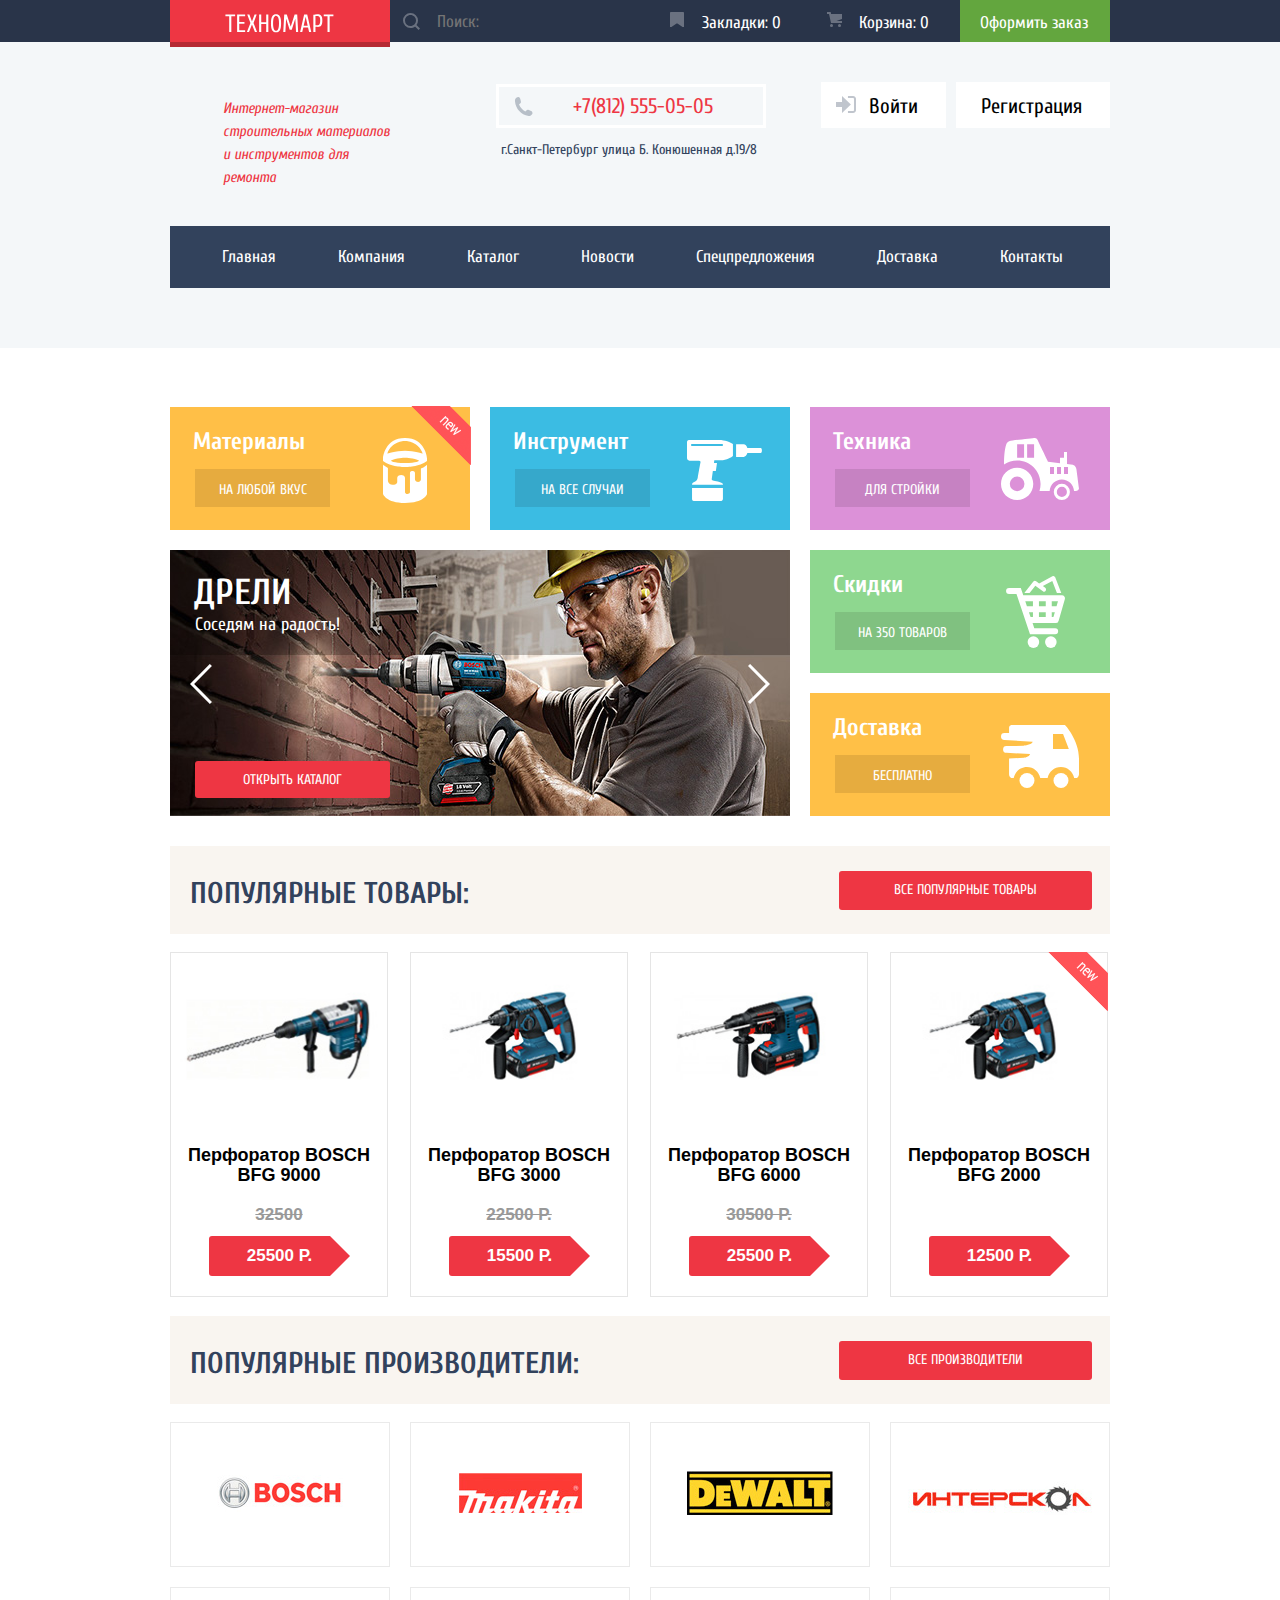
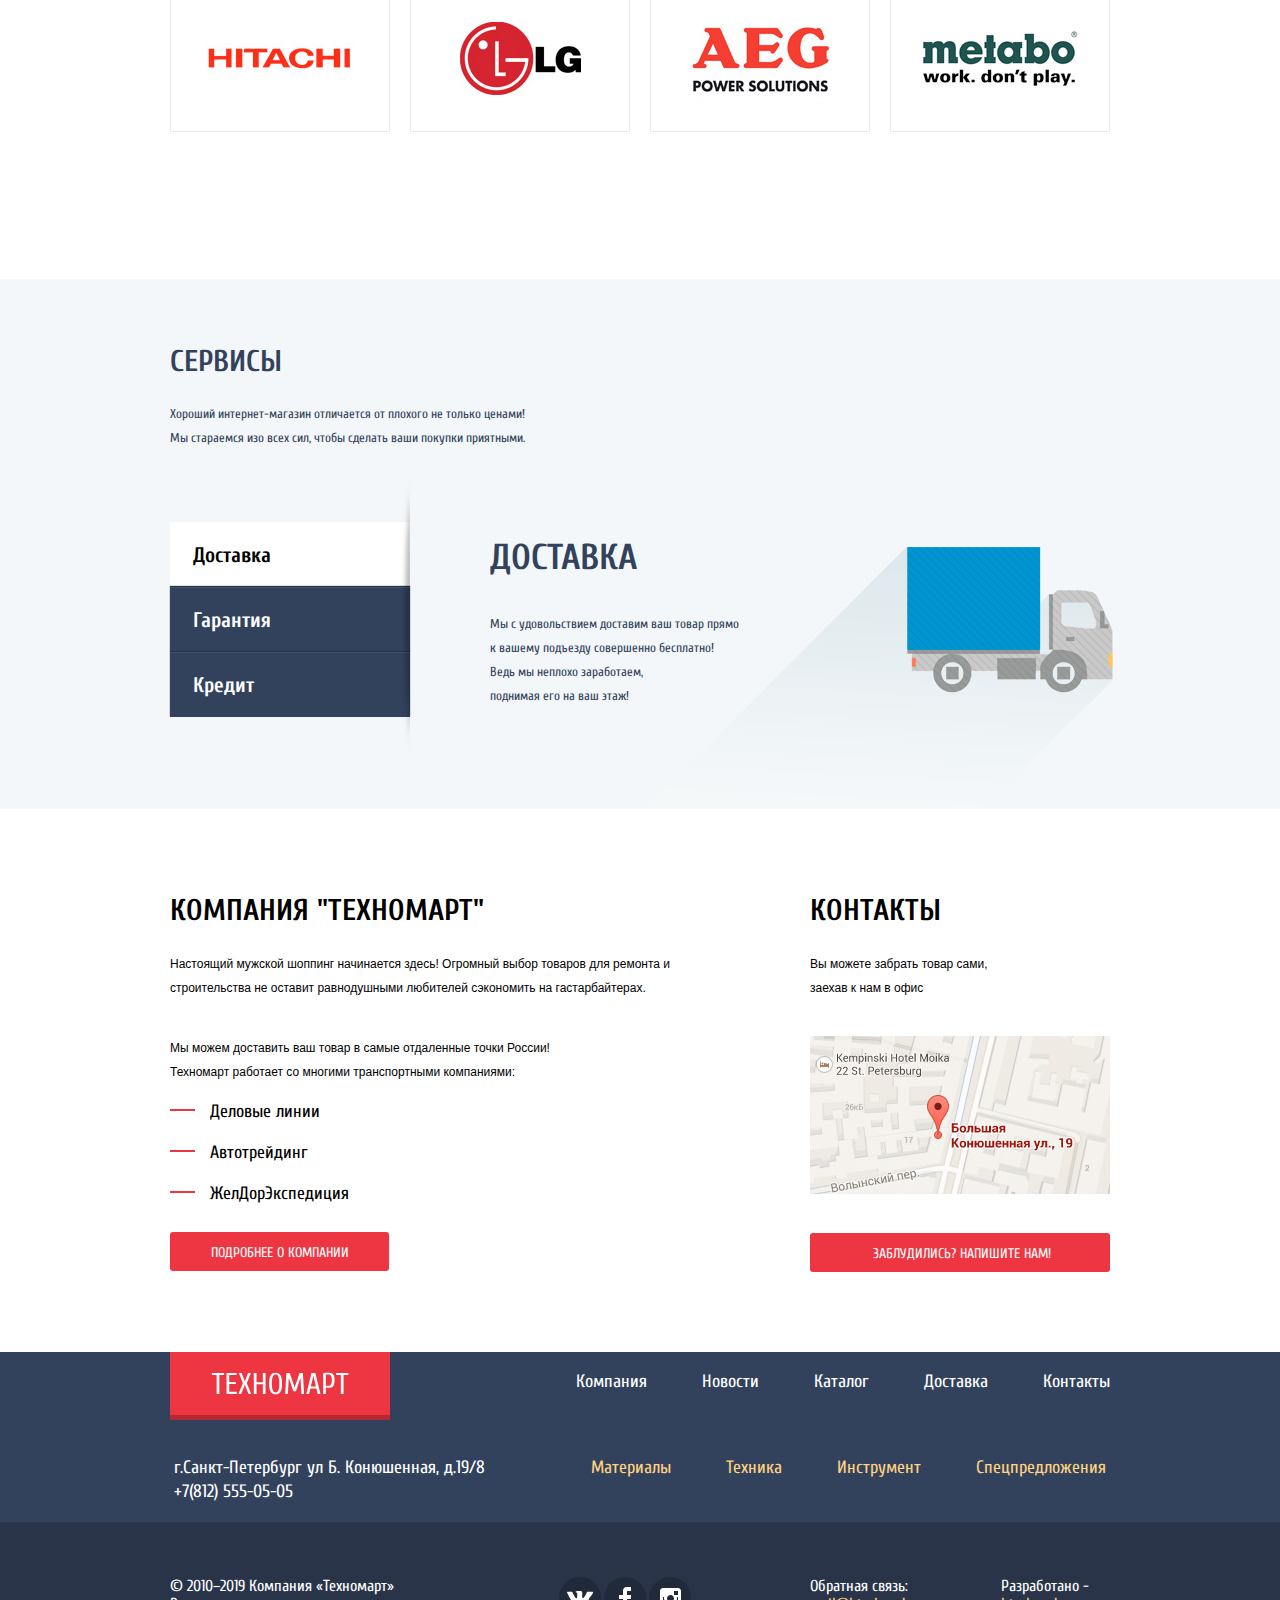
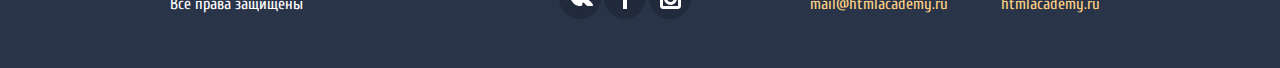
<file: index.html>
<!DOCTYPE html>
<html lang="ru">
<head>
  <meta charset="utf-8">
  <title>HTML Academy: Техномарт</title>
  <link href="https://fonts.googleapis.com/css?family=Cuprum:400,700&display=swap&subset=cyrillic" rel="stylesheet">
  <link href="https://fonts.googleapis.com/css?family=PT+Sans:400,700&display=swap&subset=cyrillic" rel="stylesheet">
  <link rel="stylesheet" href="css/normalise-mini.css">
  <link rel="stylesheet" href="css/style-mini.css">
</head>
<body>
<header class="main-header">
  <div class="upper-bar">
    <div class="bar-container">
      <div class="left-bar">
        <a class="logo"><img src="img/logo.svg" width="109" height="19" alt="техномарт"></a>
      </div>
      <div class="right-bar">
        <form class="search-form">
          <label for="search" class="visually-hidden">поиск</label>
          <input type="search" name="search" placeholder="Поиск:" id="search" class="search-button">
          <button>
            <svg xmlns="http://www.w3.org/2000/svg" width="17" height="17" viewBox="0 0 17 17">
              <path
                d="M17 15.586l-3.542-3.542A7.465 7.465 0 0 0 15 7.5 7.5 7.5 0 1 0 7.5 15c1.71 0 3.282-.579 4.544-1.542L15.586 17 17 15.586zM2 7.5C2 4.467 4.467 2 7.5 2 10.532 2 13 4.467 13 7.5c0 3.032-2.468 5.5-5.5 5.5A5.506 5.506 0 0 1 2 7.5z"/>
            </svg>
          </button>
        </form>
        <a class="bookmark" href="">Закладки: 0</a>
        <a class="basket" href="">Корзина: 0</a>
        <a class="checkout" href="">Оформить заказ</a>
      </div>
    </div>
  </div>
  <div class="header-middle">
    <p class="about-site">Интернет-магазин строительных материалов и&nbsp;инструментов для ремонта</p>
    <div class="contacts-header">
      <h2 class="visually-hidden">Контакты</h2>
      <a href="tel:+78125550505" class="tel">+7(812)
        555-05-05</a>
      <p>
        г.Санкт-Петербург улица Б. Конюшенная д.19/8
      </p>
    </div>
    <ul class="user-navigation">
      <li><a class="login-button" href="">Войти</a></li>
      <li><a class="register" href="">Регистрация</a></li>
    </ul>
  </div>

  <nav>
    <ul class="main-navigation">
      <li><a>Главная</a></li>
      <li><a href="">Компания</a></li>
      <li><a href="catalog.html">Каталог</a></li>
      <li><a href="">Новости</a></li>
      <li><a href="">Спецпредложения</a></li>
      <li><a href="">Доставка</a></li>
      <li><a href="">Контакты</a></li>
    </ul>
  </nav>

</header>
<main>
  <div class="container">
    <h1 class="visually-hidden">Техномарт</h1>
    <section class="promo-main">
      <h2 class="visually-hidden">Промо</h2>
      <ul>
        <li class="card-paint new">
          <h3>Материалы</h3>
          <a href="">На любой вкус</a>
        </li>
        <li class="card-drill">
          <h3>Инструмент</h3>
          <a href="">На все случаи</a>
        </li>
        <li class="card-truck">
          <h3>Техника</h3>
          <a href="">Для стройки</a>
        </li>
      </ul>
      <ul>
        <li class="promo">
          <button class="right-button"></button>
          <button class="left-button"></button>
          <div class="drill slide-active">
            <h2>Дрели</h2>
            <p>Соседям на радость!</p>
            <a href="catalog.html">Открыть каталог</a>
          </div>
          <div class="hammer-drill">
            <h2>Перфораторы</h2>
            <p>Настоящие мужские игрушкки!</p>
            <a href="catalog.html">Открыть каталог</a>
          </div>
        </li>
        <li>
          <ul class="promo-row">
            <li class="card-cart">
              <h3>Скидки</h3>
              <a href="">На 350 товаров</a>
            </li>
            <li class="card-car">
              <h3>Доставка</h3>
              <a href="">Бесплатно</a>
            </li>
          </ul>
        </li>
      </ul>
    </section>

    <section>
      <div class="popular">
        <h2>Популярные товары:</h2>
        <a href="">Все популярные товары</a>
      </div>
      <ul class="item-list-index">
        <li>
          <a>
            <img src="img/item0.jpg" width="218" height="170" alt="Перфоратор сине-зеленого цвета">
          </a>
          <div class="actions">
            <a href="checkout.html" class="buy-catalog">Купить</a>
            <a href="#" class="bookmarks-catalog">В закладки</a>
          </div>
          <h3>
            <a>
              Перфоратор BOSCH
              BFG 9000
            </a>
          </h3>
          <div class="discount">32500</div>
          <div class="price">25500 Р.</div>
        </li>
        <li>
          <a>
            <img src="img/item.jpg" width="218" height="170" alt="Перфоратор сине-зеленого цвета">
          </a>
          <div class="actions">
            <a href="checkout.html" class="buy-catalog">Купить</a>
            <a href="#" class="bookmarks-catalog">В закладки</a>
          </div>
          <h3>
            <a>
              Перфоратор BOSCH
              BFG 3000
            </a>
          </h3>
          <div class="discount">22500 Р.</div>
          <div class="price">15500 Р.</div>
        </li>
        <li>
          <a>
            <img src="img/item1.jpg" width="218" height="170" alt="Перфоратор сине-зеленого цвета">
          </a>
          <div class="actions">
            <a href="checkout.html" class="buy-catalog">Купить</a>
            <a href="#" class="bookmarks-catalog">В закладки</a>
          </div>
          <h3>
            <a>
              Перфоратор BOSCH
              BFG 6000
            </a>
          </h3>
          <div class="discount">30500 Р.</div>
          <div class="price">25500 Р.</div>
        </li>
        <li class="new">
          <a>
            <img src="img/item2.jpg" width="218" height="170" alt="Перфоратор сине-зеленого цвета">
          </a>
          <div class="actions">
            <a href="checkout.html" class="buy-catalog">Купить</a>
            <a href="#" class="bookmarks-catalog">В закладки</a>
          </div>
          <h3>
            <a>
              Перфоратор BOSCH
              BFG 2000
            </a>
          </h3>
          <div class="discount"></div>
          <div class="price">12500 Р.</div>
        </li>
      </ul>
    </section>

    <section>
      <div class="popular">
        <h2>Популярные производители:</h2>
        <a href="">Все производители</a>
      </div>
      <ul class="firms">
        <li><a href="#"><img src="img/bosch.jpg" width="126" height="37" alt="bosch"></a></li>
        <li><a href="#"><img src="img/makita.jpg" width="123" height="40" alt="makita"></a></li>
        <li><a href="#"><img src="img/de-walt.jpg" width="146" height="44" alt="de-walt"></a></li>
        <li><a href="#"><img src="img/interskol.jpg" width="200" height="88" alt="interskol"></a></li>
        <li><a href="#"><img src="img/hitachi.jpg" width="169" height="31" alt="hitachi"></a></li>
        <li><a href="#"><img src="img/lg.jpg" width="121" height="73" alt="lg"></a></li>
        <li><a href="#"><img src="img/aeg.jpg" width="151" height="96" alt="aeg"></a></li>
        <li><a href="#"><img src="img/metabo.jpg" width="204" height="69" alt="metabo"></a></li>
      </ul>
    </section>
  </div>цф

  <section class="services">
    <div class="services-container">
      <h2>Сервисы</h2>
      <p>Хороший интернет-магазин отличается от плохого не только ценами!
        Мы стараемся изо всех сил, чтобы сделать ваши покупки приятными.</p>
      <div class="services-flex">
        <ul class="slider-services">
          <li><a class="delivery-link white" href="delivery.html">Доставка</a></li>
          <li><a class="warranty-link" href="warranty.html">Гарантия</a></li>
          <li><a class="credit-link" href="credit.html">Кредит</a></li>
        </ul>
        <div class="warranty">
          <h3>Гарантия</h3>
          <p>Если купленный у нас товар поломается или заискрит,<br>
            а также в случае пожара, спровоцированного его возгоранием, вы всегда можете быть уверены в нашей гарантии.
            Мы обменяем сгоревший товар на новый.<br>
            Дом уж восстановите как-нибудь сами.</p>
        </div>
        <div class="credit">
          <h3>Кредит</h3>
          <p>Залезть в долговую яму стало проще!<br>
            Кредитные консультанты придут вам на помощь.</p>
          <a href="" class="contacts-details">Отправить заявку</a>
        </div>
        <div class="delivery tab-active">
          <h3>Доставка</h3>
          <p>Мы с удовольствием доставим ваш товар прямо <br>
            к вашему подъезду совершенно бесплатно!
            Ведь мы неплохо заработаем,<br>
            поднимая его на ваш этаж!</p>
        </div>
      </div>
    </div>
  </section>

  <div class="contacts">
    <section class="contacts-about">
      <h2>Компания "Техномарт"</h2>
      <p class="contacts-first">Настоящий мужской шоппинг начинается здесь! Огромный выбор товаров для ремонта и
        строительства не
        оставит равнодушными любителей сэкономить на гастарбайтерах.</p>
      <p class="contacts-second">Мы можем доставить ваш товар в самые отдаленные точки России!
        Техномарт работает со многими транспортными компаниями:</p>
      <ul class="about-list">
        <li>Деловые линии</li>
        <li>Автотрейдинг</li>
        <li>ЖелДорЭкспедиция</li>
      </ul>
      <a class="contacts-details" href="">Подробнее о компании</a>
    </section>
    <section class="contacts-map">
      <h2>Контакты</h2>
      <p>Вы можете забрать товар сами, заехав к нам в офис</p>
      <a class="map-link" href="map.html"><img src="img/map.jpg" width="300" height="158"
                                               alt="Офис компании по адресу ул. Большая Конюшенная 19/8, Санкт-Петербург"></a>
      <a class="contacts-lost" href="aboutus.html">Заблудились? Напишите нам!</a>
    </section>

  </div>
  <div class="map-extended">
    <h2 class="visually-hidden">Как до нас добраться</h2>
    <iframe
      src="https://www.google.com/maps/embed?pb=!1m18!1m12!1m3!1d1998.6037872533277!2d30.320858716096975!3d59.93871648187614!2m3!1f0!2f0!3f0!3m2!1i1024!2i768!4f13.1!3m3!1m2!1s0x4696310fca145cc1%3A0x42b32648d8238007!2z0JHQvtC70YzRiNCw0Y8g0JrQvtC90Y7RiNC10L3QvdCw0Y8g0YPQuy4sIDE5LzgsINCh0LDQvdC60YIt0J_QtdGC0LXRgNCx0YPRgNCzLCAxOTExODY!5e0!3m2!1sru!2sru!4v1582453292994!5m2!1sru!2sru"
      width="940" height="446" style="border:0;" allowfullscreen=""></iframe>
    <img src="img/mapwide.jpg" width="940" height="446"
         alt="Офис компании по адресу ул. Большая Конюшенная 19/8, Санкт-Петербург">
    <button class="close" type="button"><img src="img/form-close.svg" width="21" height="21" alt="закрыть">
    </button>
  </div>

  <section class="reply-form">
    <h2 class="visually-hidden">Форма обратной связи</h2>
    <form action="https://echo.htmlacademy.ru" method="post">
      <div class="reply-main">
        <div class="your-name">
          <label for="appointment-name">Ваше имя:</label>
          <p>
            <input tabindex="1" id="appointment-name" type="text" name="name-input" value="" placeholder="Имя Фамилия">
          </p>
        </div>
        <div class="e-mail">
          <label for="appointment-email">Ваш e-mail:</label>
          <p>
            <input tabindex="2" id="appointment-email" type="email" name="email" value=""
                   placeholder="email@example.com">
          </p>
        </div>
        <div class="comment"><p>
          <label for="appointment-comment">Текст письма:</label>
        </p>
          <textarea tabindex="3" id="appointment-comment" name="comment" placeholder="В свободной форме"
                    rows="4"></textarea>
        </div>
      </div>
      <div class="send">
        <button class="send-button" type="submit">Отправить</button>
      </div>
      <button class="close" type="button"><img src="img/form-close.svg" width="21" height="21" alt="закрыть"></button>
    </form>
  </section>

  <section class="success">
    <h2 class="success-message"> Товар добавлен в корзину!</h2>
    <div class="confirm">
      <a class="checkout-button" href="">Оформить заказ</a>
      <a class="continue-button" href="">Продолжить покупки</a>
    </div>
    <button class="close" type="button"><img src="img/form-close.svg" width="21" height="21" alt="закрыть"></button>
  </section>
</main>
<footer class="main-footer">
  <div class="upper-footer">
    <div class="footer-line-one">
      <p class="logo-footer"><a><img src="img/logo2.svg" width="138" height="23" alt="техномарт"></a></p>
      <div class="footer-nav">
        <ul>
          <li><a href="">Компания</a></li>
          <li><a href="">Новости</a></li>
          <li><a href="catalog.html">Каталог</a></li>
          <li><a href="">Доставка</a></li>
          <li><a href="">Контакты</a></li>
        </ul>
      </div>
    </div>
    <div class="footer-line-two">
      <p class="contacts-footer">г.Санкт-Петербург ул Б. Конюшенная, д.19/8 <a href="tel:+78125550505">+7(812)
        555-05-05</a></p>
      <ul class="offers">
        <li><a href="catalog.html">Материалы</a></li>
        <li><a href="catalog.html">Техника</a></li>
        <li><a href="catalog.html">Инструмент</a></li>
        <li><a href="catalog.html">Спецпредложения</a></li>
      </ul>
    </div>
  </div>
  <div class="lower-bar">
    <div class="lower-bar-container">
      <p class="footer-about">© 2010–2019 Компания «Техномарт» Все права защищены</p>
      <ul class="soc">
        <li><a class="soc-button" href="https://vk.com"><span class="visually-hidden">Вконтакте</span>
          <svg xmlns="http://www.w3.org/2000/svg" width="26" height="15" viewBox="0 0 26 15">
            <path fill="#FFF"
                  d="M16.138 11.51c.956-.309 2.18 2.04 3.483 2.939.978.681 1.727.534 1.727.534l3.473-.05s1.815-.112.957-1.554c-.071-.12-.503-1.069-2.585-3.022-2.177-2.043-1.882-1.712.739-5.244 1.597-2.153 2.236-3.468 2.036-4.028-.192-.539-1.365-.399-1.365-.399L20.69.713c-.381.001-.704.119-.851.515-.003.004-.621 1.666-1.445 3.079-1.741 2.989-2.436 3.148-2.724 2.961-.661-.433-.494-1.737-.494-2.664 0-2.897.432-4.105-.846-4.417-.427-.104-.739-.172-1.828-.182-1.392-.021-2.574 0-3.244.329-.445.223-.786.712-.579.74.26.035.843.16 1.155.586.401.552.389 1.789.389 1.789s.229 3.411-.54 3.834c-.528.29-1.25-.302-2.803-3.016-.793-1.388-1.392-2.922-1.392-2.922s-.116-.285-.326-.441c-.25-.185-.6-.244-.6-.244L.848.684S.29.7.085.946c-.182.218-.015.668-.015.668s2.909 6.881 6.203 10.347c3.02 3.182 6.452 2.971 6.452 2.971h1.555s.469-.054.709-.312c.224-.24.214-.691.214-.691s-.031-2.109.935-2.419z"/>
          </svg>
        </a></li>
        <li><a class="soc-button" href="https://facebook.com"><span class="visually-hidden">Фейсбук</span>
          <svg xmlns="http://www.w3.org/2000/svg" width="12" height="22" viewBox="0 0 12 22">
            <path fill="#FFF" d="M12 4V0H8a4 4 0 0 0-4 4v4H0v4h4v10h4V12h4V8H8V4h4z"/>
          </svg>
        </a></li>
        <li><a class="soc-button" href="https://instagram.com"><span class="visually-hidden">Инстаграмм</span>
          <svg xmlns="http://www.w3.org/2000/svg" width="21" height="21" viewBox="0 0 21 21">
            <path fill="#FFF"
                  d="M18 0H3C1.35 0 0 1.35 0 3v15c0 1.65 1.35 3 3 3h15c1.65 0 3-1.35 3-3V3c0-1.65-1.35-3-3-3zm-7.5 7c1.93 0 3.5 1.57 3.5 3.5S12.43 14 10.5 14 7 12.43 7 10.5 8.57 7 10.5 7zM18 18H3V9h1.181A6.504 6.504 0 0 0 4 10.5a6.5 6.5 0 1 0 13 0 6.45 6.45 0 0 0-.181-1.5H18v9zm0-11h-4V3h4v4z"/>
          </svg>
        </a></li>
      </ul>
      <p class="mail">Обратная связь:<a href="mailto:mail@htmlacademy.ru">mail@htmlacademy.ru</a></p>
      <p class="site">Разработано -<a href="https://htmlacademy.ru/intensive/htmlcss">htmlacademy.ru</a></p>
    </div>
  </div>
</footer>
<script src="js/scripts-mini.js"></script>
</body>
</html>
</file>
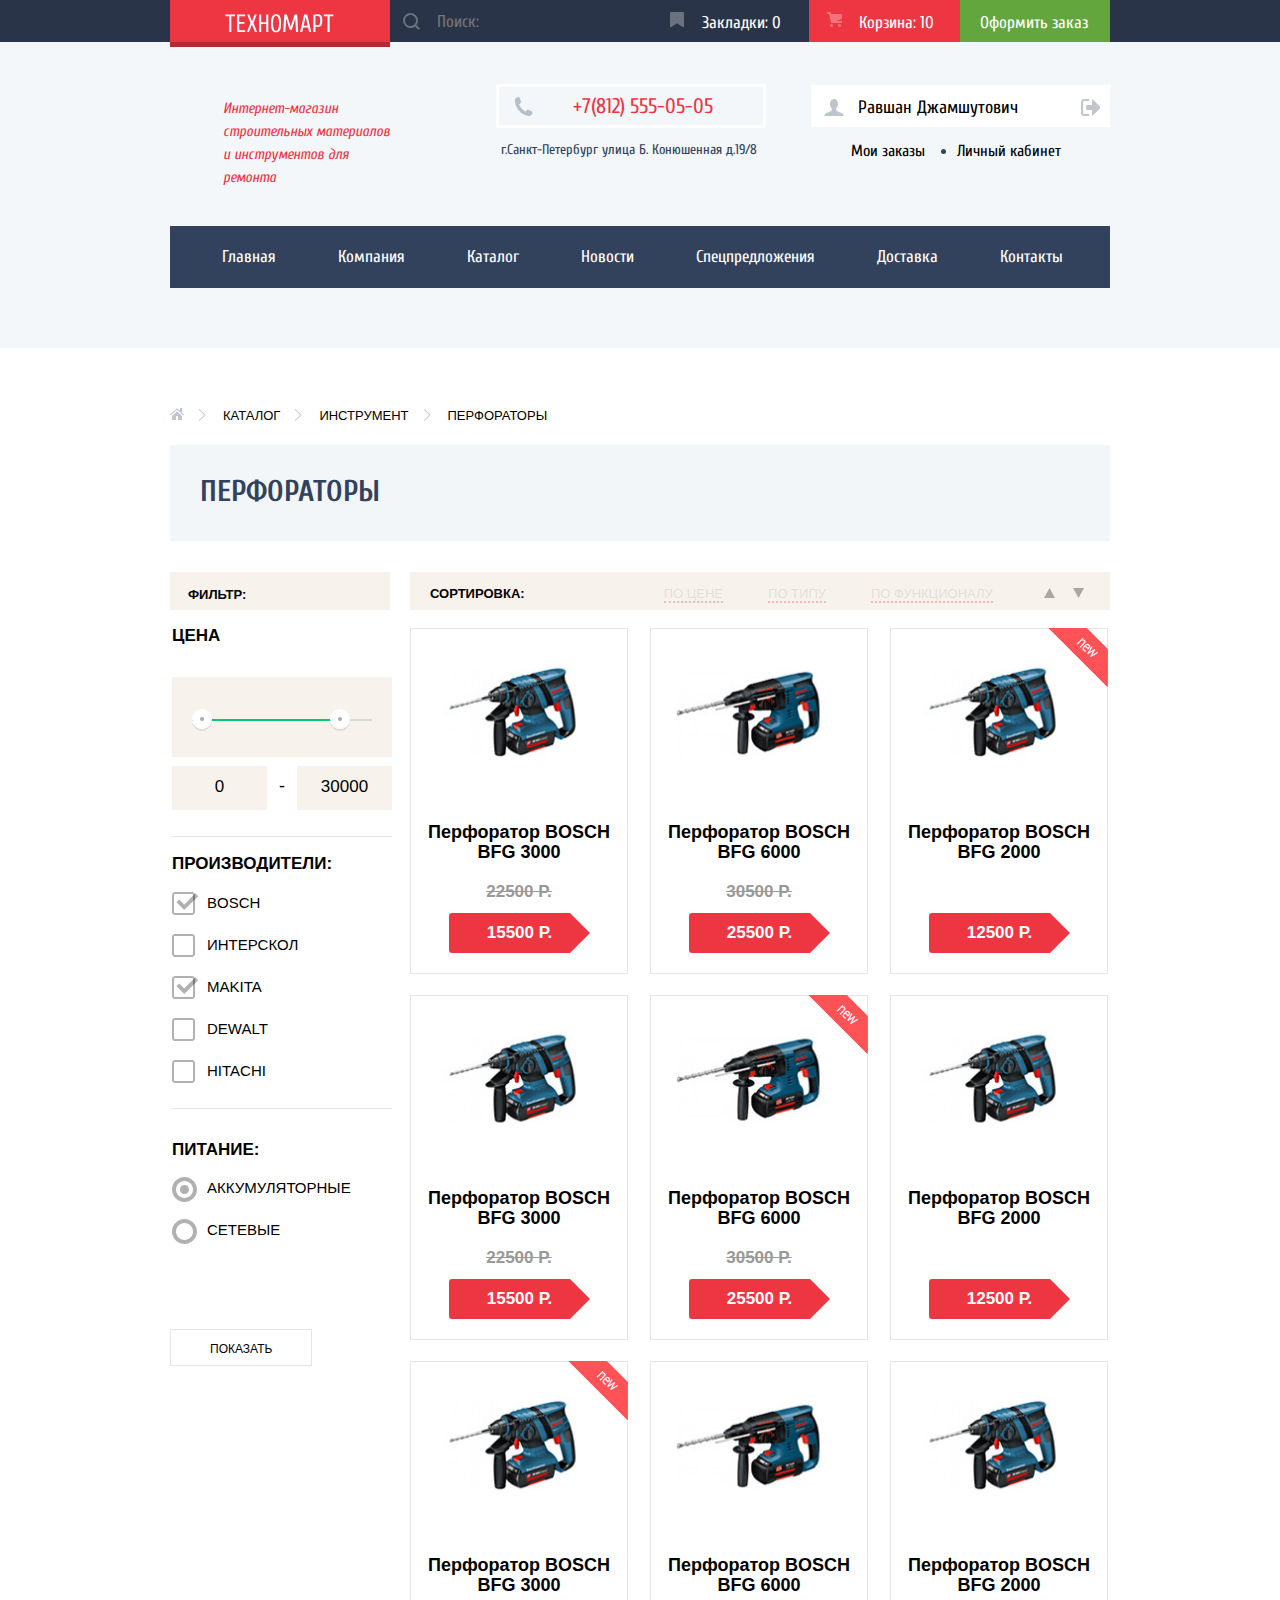
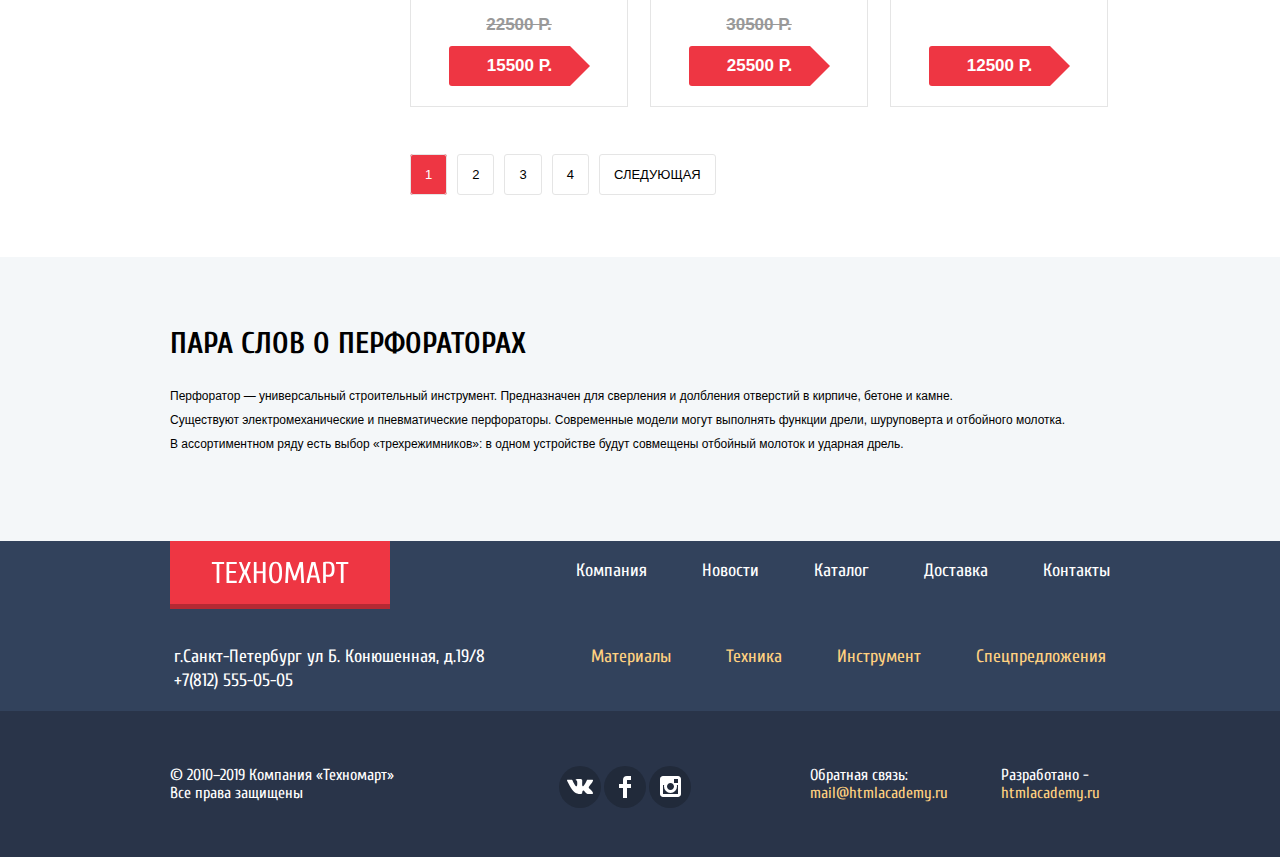
<file: catalog.html>
<!DOCTYPE html>
<html lang="ru">
<head>
  <meta charset="UTF-8">
  <title>Каталог</title>
  <link href="https://fonts.googleapis.com/css?family=Cuprum:400,700&display=swap&subset=cyrillic" rel="stylesheet">
  <link href="https://fonts.googleapis.com/css?family=PT+Sans:400,700&display=swap&subset=cyrillic" rel="stylesheet">
  <link rel="stylesheet" href="css/normalise-mini.css">
  <link rel="stylesheet" href="css/style-mini.css">
</head>
<body>
<header class="main-header">
  <div class="upper-bar">
    <div class="bar-container">
      <div class="left-bar">
        <a class="logo" href="index.html"><img src="img/logo.svg" width="109" height="19" alt="техномарт"></a>
      </div>
      <div class="right-bar">
        <form class="search-form">
          <label for="search" class="visually-hidden">поиск</label>
          <input type="search" name="search" placeholder="Поиск:" id="search" class="search-button">
          <button>
            <svg xmlns="http://www.w3.org/2000/svg" width="17" height="17" viewBox="0 0 17 17">
              <path
                d="M17 15.586l-3.542-3.542A7.465 7.465 0 0 0 15 7.5 7.5 7.5 0 1 0 7.5 15c1.71 0 3.282-.579 4.544-1.542L15.586 17 17 15.586zM2 7.5C2 4.467 4.467 2 7.5 2 10.532 2 13 4.467 13 7.5c0 3.032-2.468 5.5-5.5 5.5A5.506 5.506 0 0 1 2 7.5z"/>
            </svg>
          </button>
        </form>
        <a class="bookmark" href="">Закладки: 0</a>
        <a class="basket-full" href="">Корзина: 10</a>
        <a class="checkout" href="">Оформить заказ</a>
      </div>
    </div>
  </div>
  <div class="header-middle">
    <p class="about-site">Интернет-магазин строительных материалов и&nbsp;инструментов для ремонта</p>
    <div class="contacts-header">
      <h2 class="visually-hidden">Контакты</h2>
      <a href="tel:+78125550505" class="tel">+7(812)
        555-05-05</a>
      <p>
        г.Санкт-Петербург улица Б. Конюшенная д.19/8
      </p>
    </div>
    <div class="user-navigation-entered">
      <a href="" class="user-profile">Равшан Джамшутович</a>
      <ul class="navigation-action">
        <li><a href="">Мои заказы</a></li>
        <li><a href="">Личный кабинет</a></li>
      </ul>
    </div>
  </div>

  <nav>
    <ul class="main-navigation">
      <li><a href="index.html">Главная</a></li>
      <li><a href="">Компания</a></li>
      <li><a href="catalog.html">Каталог</a></li>
      <li><a href="">Новости</a></li>
      <li><a href="">Спецпредложения</a></li>
      <li><a href="">Доставка</a></li>
      <li><a href="">Контакты</a></li>
    </ul>
  </nav>

</header>
<main>
  <div class="container">
    <ul class="carousel">
      <li><a href="index.html"><img src="img/icon-home.png" width="14" height="12" alt="Главная"></a></li>
      <li class="home"><a href="">Каталог</a></li>
      <li class="home"><a href="">Инструмент</a></li>
      <li class="home">Перфораторы</li>
    </ul>

    <h1 class="catalog-title">Перфораторы</h1>

    <div class="main-filters-plus-catalog">
      <section class="filters-main">
        <h2>Фильтр:</h2>
        <form action="https://echo.htmlacademy.ru/" method="get" oninput="priceoutput.value=price.value">
          <fieldset>
            <legend>Цена</legend>
            <label class="visually-hidden">Диапазон цен</label>
            <div class="price-slider">
              <div class="price-bar">
                <div class="price-green"></div>
              </div>
            </div>
            <div class="price-range">
              <div class="price-style">0</div>
              <div>-</div>
              <div class="price-style">
                <output name="priceoutput">30000</output>
              </div>
            </div>
          </fieldset>
          <fieldset class="manufacturer-field">
            <legend>Производители:</legend>
            <ul class="manufacturer">
              <li>
                <input class="visually-hidden filter-input filter-input-checkbox" type="checkbox" id="Bosch"
                       name="manu" value="bosch" checked>
                <label for="Bosch">Bosch</label>
              </li>
              <li>
                <input class="visually-hidden filter-input filter-input-checkbox" type="checkbox" id="interskol"
                       name="manu" value="interskol">
                <label for="interskol">Интерскол</label>
              </li>
              <li>
                <input class="visually-hidden filter-input filter-input-checkbox" type="checkbox" id="Makita"
                       name="manu" value="makita" checked>
                <label for="Makita">Makita</label>
              </li>
              <li>
                <input class="visually-hidden filter-input filter-input-checkbox" type="checkbox" id="Dewalt"
                       name="manu" value="dewalt">
                <label for="Dewalt">Dewalt</label>
              </li>
              <li>
                <input class="visually-hidden filter-input filter-input-checkbox" type="checkbox" id="hitachi"
                       name="manu" value="hitachi">
                <label for="hitachi">Hitachi</label>
              </li>
            </ul>
          </fieldset>
          <fieldset class="power-field">
            <legend>Питание:</legend>
            <ul class="power">
              <li>
                <input class="visually-hidden filter-input filter-input-radio" type="radio" id="accum" name="power"
                       value="accum" checked>
                <label for="accum">Аккумуляторные</label>
              </li>
              <li>
                <input class="visually-hidden filter-input filter-input-radio" type="radio" id="220v" name="power"
                       value="220v">
                <label for="220v">Сетевые</label>
              </li>
            </ul>
          </fieldset>
          <button type="submit" class="button-show">Показать</button>
        </form>
      </section>

      <div class="main-catalog">
        <div class="sort-main">
          <h3>Сортировка:</h3>
          <ul>
            <li><a>По цене</a></li>
            <li><a href="">По типу</a></li>
            <li><a href="">По функционалу</a></li>
          </ul>
          <button class="sort-button" type="button">
            <svg xmlns="http://www.w3.org/2000/svg" width="11" height="10" viewBox="0 0 11 10">
              <path d="M5.5 0L0 10h11z"/>
            </svg>
          </button>
          <button class="sort-button" type="button">
            <svg xmlns="http://www.w3.org/2000/svg" width="11" height="10" viewBox="0 0 11 10">
              <path d="M5.5 10L0 0h11"/>
            </svg>
          </button>
        </div>

        <section>
          <h2 class="visually-hidden">Список перфораторов</h2>
          <ul class="item-list">
            <li tabindex="1">
              <a href="">
                <img src="img/item.jpg" width="218" height="170" alt="Перфоратор сине-зеленого цвета">
              </a>
              <div class="actions">
                <a href="checkout.html" class="buy-catalog">Купить</a>
                <a href="#" class="bookmarks-catalog">В закладки</a>
              </div>
              <h3>
                <a href="">
                  Перфоратор BOSCH
                  BFG 3000
                </a>
              </h3>
              <div class="discount">22500 Р.</div>
              <div class="price">15500 Р.</div>
            </li>
            <li tabindex="1">
              <a href="">
                <img src="img/item1.jpg" width="218" height="170" alt="Перфоратор сине-зеленого цвета">
              </a>
              <div class="actions">
                <a href="checkout.html" class="buy-catalog">Купить</a>
                <a href="#" class="bookmarks-catalog">В закладки</a>
              </div>
              <h3>
                <a href="">
                  Перфоратор BOSCH
                  BFG 6000
                </a>
              </h3>
              <div class="discount">30500 Р.</div>
              <div class="price">25500 Р.</div>
            </li>
            <li tabindex="1" class="new">
              <a href="">
                <img src="img/item2.jpg" width="218" height="170" alt="Перфоратор сине-зеленого цвета">
              </a>
              <div class="actions">
                <a href="checkout.html" class="buy-catalog">Купить</a>
                <a href="#" class="bookmarks-catalog">В закладки</a>
              </div>
              <h3>
                <a href="">
                  Перфоратор BOSCH
                  BFG 2000
                </a>
              </h3>
              <div class="discount"></div>
              <div class="price">12500 Р.</div>
            </li>
            <li tabindex="1">
              <a href="">
                <img src="img/item.jpg" width="218" height="170" alt="Перфоратор сине-зеленого цвета">
              </a>
              <div class="actions">
                <a href="checkout.html" class="buy-catalog">Купить</a>
                <a href="#" class="bookmarks-catalog">В закладки</a>
              </div>
              <h3>
                <a href="">
                  Перфоратор BOSCH
                  BFG 3000
                </a>
              </h3>
              <div class="discount">22500 Р.</div>
              <div class="price">15500 Р.</div>
            </li>
            <li tabindex="1" class="new">
              <a href="">
                <img src="img/item1.jpg" width="218" height="170" alt="Перфоратор сине-зеленого цвета">
              </a>
              <div class="actions">
                <a href="checkout.html" class="buy-catalog">Купить</a>
                <a href="#" class="bookmarks-catalog">В закладки</a>
              </div>
              <h3>
                <a href="">
                  Перфоратор BOSCH
                  BFG 6000
                </a>
              </h3>
              <div class="discount">30500 Р.</div>
              <div class="price">25500 Р.</div>
            </li>
            <li tabindex="1">
              <a href="">
                <img src="img/item2.jpg" width="218" height="170" alt="Перфоратор сине-зеленого цвета">
              </a>
              <div class="actions">
                <a href="checkout.html" class="buy-catalog">Купить</a>
                <a href="#" class="bookmarks-catalog">В закладки</a>
              </div>
              <h3>
                <a href="">
                  Перфоратор BOSCH
                  BFG 2000
                </a>
              </h3>
              <div class="discount"></div>
              <div class="price">12500 Р.</div>
            </li>
            <li tabindex="1" class="new">
              <a href="">
                <img src="img/item.jpg" width="218" height="170" alt="Перфоратор сине-зеленого цвета">
              </a>
              <div class="actions">
                <a href="checkout.html" class="buy-catalog">Купить</a>
                <a href="#" class="bookmarks-catalog">В закладки</a>
              </div>
              <h3>
                <a href="">
                  Перфоратор BOSCH
                  BFG 3000
                </a>
              </h3>
              <div class="discount">22500 Р.</div>
              <div class="price">15500 Р.</div>
            </li>
            <li tabindex="1">
              <a href="">
                <img src="img/item1.jpg" width="218" height="170" alt="Перфоратор сине-зеленого цвета">
              </a>
              <div class="actions">
                <a href="checkout.html" class="buy-catalog">Купить</a>
                <a href="#" class="bookmarks-catalog">В закладки</a>
              </div>
              <h3>
                <a href="">
                  Перфоратор BOSCH
                  BFG 6000
                </a>
              </h3>
              <div class="discount">30500 Р.</div>
              <div class="price">25500 Р.</div>
            </li>
            <li tabindex="1">
              <a href="">
                <img src="img/item2.jpg" width="218" height="170" alt="Перфоратор сине-зеленого цвета">
              </a>
              <div class="actions">
                <a href="checkout.html" class="buy-catalog">Купить</a>
                <a href="#" class="bookmarks-catalog">В закладки</a>
              </div>
              <h3>
                <a href="">
                  Перфоратор BOSCH
                  BFG 2000
                </a>
              </h3>
              <div class="discount"></div>
              <div class="price">12500 Р.</div>
            </li>
          </ul>
        </section>

        <div class="pages">
          <ul>
            <li class="active-page"><a>1</a></li>
            <li><a href="#">2</a></li>
            <li><a href="#">3</a></li>
            <li><a href="#">4</a></li>
            <li><a href="#">Следующая</a></li>
          </ul>
        </div>
      </div>
    </div>
  </div>

  <section class="about-tools">
    <div class="about-container"><h2>Пара слов о перфораторах</h2>
      <p>Перфоратор — универсальный строительный инструмент. Предназначен для сверления и долбления отверстий в кирпиче,
        бетоне и камне.<br>
        Существуют электромеханические и пневматические перфораторы. Современные модели могут выполнять функции дрели,
        шуруповерта и отбойного молотка. В ассортиментном ряду есть выбор «трехрежимников»: в одном устройстве будут
        совмещены отбойный молоток и ударная дрель.</p>
    </div>
  </section>

  <section class="success">
    <h2 class="success-message"> Товар добавлен в корзину!</h2>
    <div class="confirm">
      <a class="checkout-button" href="">Оформить заказ</a>
      <a class="continue-button" href="">Продолжить покупки</a>
    </div>
    <button class="close" type="button"><img src="img/form-close.svg" width="21" height="21" alt="закрыть"></button>
  </section>

</main>
<footer class="main-footer">
  <div class="upper-footer">
    <div class="footer-line-one">
      <p class="logo-footer"><a href="index.html"><img src="img/logo2.svg" width="138" height="23" alt="техномарт"></a>
      </p>
      <div class="footer-nav">
        <ul>
          <li><a href="index.html">Компания</a></li>
          <li><a href="">Новости</a></li>
          <li><a href="">Каталог</a></li>
          <li><a href="">Доставка</a></li>
          <li><a href="">Контакты</a></li>
        </ul>
      </div>
    </div>
    <div class="footer-line-two">
      <p class="contacts-footer">г.Санкт-Петербург ул Б. Конюшенная, д.19/8 <a href="tel:+78125550505"> +7(812)
        555-05-05</a></p>
      <ul class="offers">
        <li><a href="">Материалы</a></li>
        <li><a href="">Техника</a></li>
        <li><a href="">Инструмент</a></li>
        <li><a href="">Спецпредложения</a></li>
      </ul>
    </div>
  </div>
  <div class="lower-bar">
    <div class="lower-bar-container">
      <p class="footer-about">© 2010–2019 Компания «Техномарт» Все права защищены</p>
      <ul class="soc">
        <li><a class="soc-button" href="https://vk.com"><span class="visually-hidden">Вконтакте</span>
          <svg xmlns="http://www.w3.org/2000/svg" width="26" height="15" viewBox="0 0 26 15">
            <path fill="#FFF"
                  d="M16.138 11.51c.956-.309 2.18 2.04 3.483 2.939.978.681 1.727.534 1.727.534l3.473-.05s1.815-.112.957-1.554c-.071-.12-.503-1.069-2.585-3.022-2.177-2.043-1.882-1.712.739-5.244 1.597-2.153 2.236-3.468 2.036-4.028-.192-.539-1.365-.399-1.365-.399L20.69.713c-.381.001-.704.119-.851.515-.003.004-.621 1.666-1.445 3.079-1.741 2.989-2.436 3.148-2.724 2.961-.661-.433-.494-1.737-.494-2.664 0-2.897.432-4.105-.846-4.417-.427-.104-.739-.172-1.828-.182-1.392-.021-2.574 0-3.244.329-.445.223-.786.712-.579.74.26.035.843.16 1.155.586.401.552.389 1.789.389 1.789s.229 3.411-.54 3.834c-.528.29-1.25-.302-2.803-3.016-.793-1.388-1.392-2.922-1.392-2.922s-.116-.285-.326-.441c-.25-.185-.6-.244-.6-.244L.848.684S.29.7.085.946c-.182.218-.015.668-.015.668s2.909 6.881 6.203 10.347c3.02 3.182 6.452 2.971 6.452 2.971h1.555s.469-.054.709-.312c.224-.24.214-.691.214-.691s-.031-2.109.935-2.419z"/>
          </svg>
        </a></li>
        <li><a class="soc-button" href="https://facebook.com"><span class="visually-hidden">Фейсбук</span>
          <svg xmlns="http://www.w3.org/2000/svg" width="12" height="22" viewBox="0 0 12 22">
            <path fill="#FFF" d="M12 4V0H8a4 4 0 0 0-4 4v4H0v4h4v10h4V12h4V8H8V4h4z"/>
          </svg>
        </a></li>
        <li><a class="soc-button" href="https://instagram.com"><span class="visually-hidden">Инстаграмм</span>
          <svg xmlns="http://www.w3.org/2000/svg" width="21" height="21" viewBox="0 0 21 21">
            <path fill="#FFF"
                  d="M18 0H3C1.35 0 0 1.35 0 3v15c0 1.65 1.35 3 3 3h15c1.65 0 3-1.35 3-3V3c0-1.65-1.35-3-3-3zm-7.5 7c1.93 0 3.5 1.57 3.5 3.5S12.43 14 10.5 14 7 12.43 7 10.5 8.57 7 10.5 7zM18 18H3V9h1.181A6.504 6.504 0 0 0 4 10.5a6.5 6.5 0 1 0 13 0 6.45 6.45 0 0 0-.181-1.5H18v9zm0-11h-4V3h4v4z"/>
          </svg>
        </a></li>
      </ul>
      <p class="mail">Обратная связь:<a href="mailto:mail@htmlacademy.ru">mail@htmlacademy.ru</a></p>
      <p class="site">Разработано -<a href="https://htmlacademy.ru/intensive/htmlcss">htmlacademy.ru</a></p>
    </div>
  </div>
</footer>
<script src="js/scripts-mini.js"></script>
</body>
</html>
</file>
<file: css/normalise-mini.css>
html{line-height:1.15;-webkit-text-size-adjust:100%}body{margin:0}details,main{display:block}h1{font-size:2em;margin:.67em 0}hr{box-sizing:content-box;height:0;overflow:visible}code,kbd,pre,samp{font-family:monospace,monospace;font-size:1em}a{background-color:transparent}abbr[title]{border-bottom:none;text-decoration:underline dotted}b,strong{font-weight:bolder}small{font-size:80%}sub,sup{font-size:75%;line-height:0;position:relative;vertical-align:baseline}sub{bottom:-.25em}sup{top:-.5em}img{border-style:none}button,input,optgroup,select,textarea{font-family:inherit;font-size:100%;line-height:1.15;margin:0}button,input{overflow:visible}button,select{text-transform:none}[type=button],[type=reset],[type=submit],button{-webkit-appearance:button}[type=button]::-moz-focus-inner,[type=reset]::-moz-focus-inner,[type=submit]::-moz-focus-inner,button::-moz-focus-inner{border-style:none;padding:0}[type=button]:-moz-focusring,[type=reset]:-moz-focusring,[type=submit]:-moz-focusring,button:-moz-focusring{outline:1px dotted ButtonText}fieldset{padding:.35em .75em .625em}legend{color:inherit;display:table;max-width:100%;white-space:normal}progress{vertical-align:baseline}textarea{overflow:auto}[type=checkbox],[type=radio],legend{box-sizing:border-box;padding:0}[type=number]::-webkit-inner-spin-button,[type=number]::-webkit-outer-spin-button{height:auto}[type=search]{-webkit-appearance:textfield;outline-offset:-2px}[type=search]::-webkit-search-decoration{-webkit-appearance:none}::-webkit-file-upload-button{-webkit-appearance:button;font:inherit}summary{display:list-item}[hidden],template{display:none}
</file>
<file: css/style-mini.css>
@keyframes bounce{0%{transform:translateY(-2000px)}70%{transform:translateY(30px)}90%{transform:translateY(-10px)}to{transform:translateY(0)}}@keyframes shake{0%,to{transform:translateX(0)}10%,30%,50%,70%,90%{transform:translateX(-10px)}20%,40%,60%,80%{transform:translateX(10px)}}html{box-sizing:border-box}*,::after,::before{box-sizing:inherit}body{margin:0;padding:0;font-family:"Cuprum",Arial,sans-serif;font-size:18px;line-height:17px;font-weight:400;color:#fff}a{text-decoration:none}img{max-width:100%;height:auto}.visually-hidden{position:absolute;width:1px;height:1px;margin:-1px;border:0;padding:0;clip:rect(0 0 0 0);overflow:hidden}.container{width:940px;margin:0 auto}.main-header{background-color:#f4f7f9;margin-bottom:59px;display:flex;flex-direction:column;align-items:center}.main-navigation{font-size:17px;line-height:17px;background-color:#32425c;width:940px;margin-bottom:60px;list-style:none;display:flex;padding-left:21px;flex-wrap:wrap}.user-navigation{list-style:none}.user-navigation-entered{display:flex;flex-direction:column;order:2}.upper-bar{background-color:#293449;font-size:17px;line-height:18px;width:100%;margin-bottom:35px;min-height:42px}.bar-container{width:940px;margin:0 auto;padding:0;justify-content:space-between}.bar-container,.left-bar,.right-bar{display:flex;flex-wrap:wrap}.header-middle,.user-navigation{align-items:baseline;display:flex;padding:0}.header-middle{width:940px;justify-content:space-between;margin:5px auto}.user-navigation{order:2;margin:0;width:299px}.user-navigation a{font-size:21px;line-height:21px}.user-navigation li{background-color:#fff;align-items:baseline;margin-left:10px;flex-grow:1}.login-button{position:relative;margin-left:20px;display:block;padding:14px 25px 11px 28px}.login-button::before{content:"";position:absolute;top:14px;left:-5px;width:20px;height:17px;background-image:url(../img/icon-login.svg);background-repeat:no-repeat;background-position:0 0;opacity:.3}.basket-full:hover:before,.basket:hover:before,.bookmark:hover:before,.login-button:hover:before,.search-form:hover svg,.user-profile:hover:after,.user-profile:hover:before{opacity:1}.register{display:block;padding:14px 25px 11px 15px;margin-left:10px}.upper-bar input{background-color:#293449;color:#fff}.main-navigation a{display:block;color:#fff;padding:22px 31px 23px}.upper-bar a{color:#fff;padding-bottom:5px;padding-top:14px}.navigation-action a,.user-navigation a{color:#000}.user-navigation a:hover{color:#ee3643}.user-navigation a:focus{color:rgba(0,0,0,.3)}.navigation-action{font-size:16px;text-decoration:underline;display:flex;flex-wrap:wrap}.navigation-action li:last-child{margin-left:32px;color:#32425c}.navigation-action li:first-child{list-style:none}.user-profile{background-color:#fff;color:#000;padding:14px 69px 11px 47px;position:relative;width:299px}.user-profile::after,.user-profile::before{content:"";position:absolute;top:14px;width:20px;height:17px;background-repeat:no-repeat;background-position:0 0;opacity:.3}.user-profile::before{left:13px;background-image:url(../img/icon-user.svg)}.user-profile::after{right:10px;background-image:url(../img/icon-logout.svg)}.navigation-action a:hover{color:#ee3643}.navigation-action a:focus,.user-profile:focus{color:rgba(0,0,0,.3);opacity:.3}.main-navigation a:hover,.upper-bar input:hover{background-color:#212a3a}.main-navigation a:focus{background-color:#293449;color:rgba(255,255,255,.5)}.upper-bar input:active{background-color:#293449}.upper-bar input:focus{color:#000;background-color:#fff}.logo{background-color:#ee3643;width:220px;box-shadow:inset 0 -5px 0 0 rgba(0,0,0,.24);padding-top:13px;padding-left:55px;height:47px;position:absolute;z-index:5}.logo:hover{background-color:#ca2c37}.logo:focus{background-color:#ba2732}.basket{padding-right:31px}.basket,.basket-full,.bookmark{position:relative;padding-left:50px;max-height:42px}.basket-full{padding-right:26px;background-color:#ee3643}.basket-full::before,.basket::before,.bookmark::before{content:"";position:absolute;top:12px;left:18px;width:15px;height:15px;background-image:url(../img/cart-icon.svg);background-repeat:no-repeat;background-position:0 0;opacity:.3}.bookmark{padding-right:28px}.bookmark::before{background-image:url(../img/icon-bookmark.svg)}.basket:hover,.bookmark:hover{background-color:#212a3a}.basket:focus,.bookmark:focus{background-color:#161d29}.basket-full:focus:before,.basket:focus:before,.bookmark:focus:before,.user-profile:focus:after,.user-profile:focus:before{opacity:.5}.search-form svg{opacity:.3;fill:#fff;width:17px;height:17px;z-index:59}input:focus+button svg{fill:#ba2732;opacity:1}.search-button,.search-form{position:relative}.search-form button{border:0;background-color:transparent;position:absolute;top:12px;left:9px}.search-button{-webkit-transition:background .55s ease;-moz-transition:background .55s ease;-o-transition:background .55s ease;transition:background .55s ease;width:264px;border:0;height:42px;padding-left:49px}.checkout{background-color:#63a63e;padding-left:20px;padding-right:22px;max-height:42px}.checkout:hover{background-color:#518534}.checkout:focus{background-color:#5fbb2d}.about-site{font-family:"Cuprum",Arial,sans-serif;color:#ee3643;font-style:italic;font-size:15px;line-height:23px;margin-left:53px;margin-right:71px;width:176px;font-weight:400;font-stretch:normal;letter-spacing:normal;text-align:left}.contacts-header{margin-left:-20px}.contacts-header p{color:#32425c;font-size:14px;line-height:24px;margin-top:10px;width:270px;padding-left:5px}.tel{display:block;color:#ee3643;font-size:21px;line-height:21px;border:solid 3px #fff;width:270px;padding-top:9px;padding-bottom:8px;padding-left:74px;position:relative}.tel::before{content:"";position:absolute;top:10px;left:15px;width:19px;height:19px;background-image:url(../img/icon-phone.svg);background-repeat:no-repeat;background-position:0 0}.contacts{font-family:PTSans,Arial,sans-serif;font-size:12px;line-height:24px;color:#000;display:flex;justify-content:space-between;width:940px;margin:62px auto 86px}.contacts-second{width:386px}.contacts-about{width:519px}.contacts-map{width:300px}.contacts-about .contacts-first,.contacts-map p{margin-bottom:36px}.contacts-map p{width:217px}.contacts-map img{margin-bottom:40px}.contacts h2,.contacts-details,.contacts-lost{font-family:Cuprum,Arial,sans-serif;text-transform:uppercase}.contacts h2{font-size:30px;line-height:30px;margin-bottom:26px}.contacts ul{font-family:Cuprum,Arial,sans-serif;font-size:18px;line-height:20px;margin-bottom:37px;list-style:none;margin-top:18px}.contacts li{margin-bottom:21px;position:relative}.contacts li:before{content:'';position:absolute;width:25px;height:2px;background-color:#ee3643;top:7px;left:-40px}.contacts-details,.contacts-lost{background-color:#ee3643;color:#fff;font-size:14px;line-height:18px;border-radius:3px}.contacts-lost{padding-top:12px;padding-bottom:10px}.contacts-details{padding:12px 40px 10px 41px}.contacts-lost{padding-left:63px;padding-right:59px}.main-footer,.upper-footer{display:flex;flex-direction:column;align-items:center}.main-footer{background-color:#32425c;font-size:18px;line-height:24px}.main-footer a{color:#fff;display:flex}.main-footer,.main-footer ul{list-style:none}.upper-footer{width:940px;justify-content:space-between}.contacts-footer{width:322px;display:block}.footer-nav ul,.offers{display:flex;justify-content:flex-end;flex-wrap:wrap}.footer-nav li,.offers li{padding-left:55px}.footer-line-one{display:flex;justify-content:space-between;width:940px}.footer-line-two{display:flex;justify-content:flex-start}.lower-bar a,.offers a{color:#ffd180}.main-footer a:hover,.offers a:hover{text-decoration:underline}.main-footer a:focus{color:rgba(241,245,247,.5)}.offers a:focus{color:rgba(255,209,128,.5)}.lower-bar{background-color:#293449;font-size:16px;line-height:18px;width:100%}.lower-bar-container{width:940px;display:flex;margin:0 auto;padding-top:39px;padding-bottom:33px}.footer-about{width:228px;display:block}.lower-bar a:hover{text-decoration:underline}.lower-bar a:focus{color:#ee3643}.soc{display:flex;justify-content:space-between;flex-wrap:wrap;width:132px;list-style:none;margin-left:161px;padding:0}.soc-button{display:flex;align-items:center;justify-content:center;width:42px;height:42px;background:#212a3a;border-radius:50%}.mail{margin-left:119px}.site{margin-left:53px}.soc-button:focus,.soc-button:hover{background:#ee3643}.catalog-title{background-color:#f2f6f8;font-size:30px;line-height:30px;text-transform:uppercase;color:#32425c;padding-left:30px;padding-bottom:34px;padding-top:32px}.carousel,.carousel li{font-size:13px;line-height:18px}.carousel{list-style:none;display:flex;padding-left:0}.carousel li{padding-right:39px;position:relative;font-family:PTSans,Arial,sans-serif;text-transform:uppercase}.filter-input-checkbox+label::before,.home:before{content:"";position:absolute;top:2px;left:-25px;width:15px;height:15px;background-image:url(../img/icon-right-small.svg);background-repeat:no-repeat;background-position:0 0}.carousel,.carousel a{color:#000}.filters-main,.filters-main h2{font-family:PTSans,Arial,sans-serif;color:#000}.filters-main{width:220px}.filters-main ul{margin-top:-15px}.filters-main h2{background-color:#f7f3ec;font-size:13px;line-height:18px;text-transform:uppercase;padding:14px 149px 15px 18px;max-height:38px}.filters-main label{display:block;position:relative;padding-left:35px;padding-top:22px}.filter-input-checkbox+label::before{left:0;top:50%;width:23px;height:23px;background-image:url(../img/checkbox-off.svg);opacity:.3}.filter-input-checkbox:checked+label::after{content:"";position:absolute;top:50%;left:0;width:27px;height:23px;background-image:url(../img/checkbox-on.svg);background-repeat:no-repeat;background-position:0 0;opacity:.3}.filter-input-checkbox:disabled+label::after,.filter-input-radio:disabled+label::after{content:"";position:absolute;top:50%;left:0;width:25px;height:25px;background-image:url(../img/radio-on.svg);background-repeat:no-repeat;background-position:0 0;opacity:.1}.filter-input-checkbox:disabled+label::after{width:27px;height:23px;background-image:url(../img/checkbox-on.svg)}.filter-input-radio+label::before{content:"";position:absolute;top:50%;left:0;width:25px;height:25px;background-image:url(../img/radio-off.svg);background-repeat:no-repeat;background-position:0 0;opacity:.3}.filter-input-radio:checked+label::after{content:"";position:absolute;top:50%;left:0;width:25px;height:25px;background-image:url(../img/radio-on.svg);background-repeat:no-repeat;background-position:0 0;opacity:.3}.filter-input-checkbox+label:hover:before,.filter-input-checkbox:checked+label:hover:after,.filter-input-radio+label:hover:before,.filter-input-radio:checked+label:hover:after{opacity:.5}.price-slider,.price-style{background-color:#f7f3ec;text-align:center}.price-style{width:95px;padding-top:12px;padding-bottom:14px;font-family:PTSans,Arial,sans-serif;font-size:17px;line-height:18px}.price-slider{width:220px;height:80px;padding-top:30px;margin-bottom:9px}.price-bar{height:2px;background:#d7dcde;margin-top:12px;margin-left:20px;margin-right:20px;position:relative}.price-bar:after,.price-bar:before{content:"";position:absolute;top:-10px;width:22px;height:22px;background-image:url(../img/filter-button.svg);background-repeat:no-repeat;background-position:0 0}.price-bar:before{left:0}.price-bar:after{right:20px}.price-green{width:80%;height:2px;background:#00ca74}.price-range{display:flex;justify-content:space-between;width:220px;align-items:baseline;margin-bottom:15px}.filters-main fieldset,.manufacturer{padding-left:0}.manufacturer-field legend{border-top:1px solid #e5e5e5;width:220px;padding-top:12px}.filters-main legend,.sort-main a,.sort-main h3{text-transform:uppercase;font-family:PTSans,Arial,sans-serif}.filters-main legend{font-size:17px;font-weight:700;line-height:30px}.manufacturer{font-family:PTSans,Arial,sans-serif;font-size:15px;line-height:20px;list-style:none;border-bottom:1px solid #e5e5e5;padding-bottom:27px}.manufacturer li,.power li{font-size:15px;line-height:20px;text-transform:uppercase}.main-filters-plus-catalog{display:flex;width:940px}.main-filters-plus-catalog fieldset{border:0}.main-catalog{display:flex;flex-direction:column;width:700px;margin-left:20px;margin-top:11px}.power{font-family:PTSans,Arial,sans-serif;font-size:15px;line-height:20px;list-style:none;padding-left:0}.sort-main{display:flex;padding-left:19px;min-height:38px;background-color:#f7f3ec;flex-wrap:wrap;align-items:baseline}.sort-main a,.sort-main h3{font-size:13px;line-height:18px;margin-bottom:0}.sort-main h3{padding-left:1px;background-color:#f7f3ec;color:#000}.sort-main ul{display:flex;padding-left:139px;align-items:center;padding-top:0;padding-bottom:0;margin-top:0;margin-bottom:0}.sort-main li{list-style:none;padding-right:45px}.sort-main a{color:rgba(0,0,0,.3);opacity:.3;border-bottom:#ee3643 2px dotted}.sort-main a:hover{color:#000;opacity:unset;border-bottom:#ee3643 2px solid}.sort-main a:active,.sort-main a:focus{color:#ee3643;text-decoration:none;opacity:unset;border:0}.button-show{font-family:PTSans,Arial,sans-serif;text-align:center;color:#000;vertical-align:middle;text-transform:uppercase;background-color:#fff;border:solid 1px #e5e5e5;padding:10px 39px 7px;font-size:12px;line-height:18px;margin-top:63px}.sort-button{padding-right:12px;background-color:#f7f3ec;border:0;opacity:.3}.sort-button:hover{opacity:1}.sort-button:focus{opacity:1;fill:#ee3643}.item-list,.item-list-index{display:flex;flex-wrap:wrap;padding-left:0}.item-list li,.item-list-index li{border:solid 1px #e5e5e5;width:218px;list-style:none;text-align:center;position:relative;margin-bottom:21px}.new:before{position:absolute;content:"";top:-1px;right:-1px;width:60px;height:60px;z-index:20;background:url(../img/new-flag.png) no-repeat 0 0}.item-list li:nth-child(3n-1){margin-left:22px;margin-right:22px}.item-list-index li:nth-child(3n-1){margin-left:22px;margin-right:11px}.item-list-index li:nth-child(3n){margin-left:11px;margin-right:22px}.item-list h3 a,.item-list-index h3 a{font-family:PTSans,Arial,sans-serif;font-size:18px;font-weight:700;line-height:20px;color:#000}.firms li:hover,.item-list li:hover,.item-list-index li:hover{box-shadow:0 10px 25px 0 rgba(41,52,73,.5)}.discount,.price{font-family:PTSans,Arial,sans-serif;font-size:17px;font-weight:700;line-height:18px}.discount{text-decoration:line-through;color:#999;min-height:20px;margin-top:15px;margin-bottom:10px}.price{color:#fff;background-color:#ee3643;margin-bottom:20px;width:141px;padding:11px 30px;border-radius:3px;position:relative;margin-left:38px}.actions,.price:after{position:absolute;top:0}.price:after{content:"";right:-20px;width:0;height:0;border:20px solid #fff;border-left-color:#ee3643}.actions{left:0;width:215px;height:88px;padding:40px 0;background-color:rgba(255,255,255,.9);z-index:10}.item-list li .actions,.item-list-index li .actions{display:none}.item-list li:hover .actions,.item-list-index li:hover .actions{display:block}.item-list li:focus .actions,.item-list-index li:focus .actions{display:block}.bookmarks-catalog,.buy-catalog{display:block;width:129px;padding:7px 0;border-radius:3px}.buy-catalog{margin:0 auto 7px}.bookmarks-catalog{font-size:14px;line-height:18px;background-color:#fff;text-transform:uppercase;border:2px solid #367315;color:#000;margin:12px auto 7px}.bookmarks-catalog:focus{border:2px transparent;color:rgba(50,66,92,.3)}.bookmarks-catalog:hover{border:2px solid #000;color:#000}.buy-catalog{font-size:14px;line-height:18px;background-color:#63a63e;text-transform:uppercase;box-shadow:0 3px 0 0 #367315;color:#fff;position:relative;padding-top:10px}.buy-catalog:before{content:"";position:absolute;top:10px;left:15px;width:15px;height:15px;background-image:url(../img/cart-icon.svg);background-repeat:no-repeat;background-position:0 0;opacity:.3}.buy-catalog:hover{background-color:#5fbb2d}.buy-catalog:focus{background-color:#518534;box-shadow:none}.pages,.pages a{font-family:PTSans,Arial,sans-serif;font-size:13px;line-height:18px}.pages{text-transform:uppercase}.pages ul{display:flex;padding-left:0;flex-wrap:wrap;margin-top:20px}.pages li{margin-right:10px;list-style:none}.pages a{border:1px solid #e5e5e5;padding:12px 14px;border-radius:3px;color:#000}.active-page a{background-color:#ee3643;color:#fff}.pages a:hover{border:solid 1px #bdc6ca}.pages a:focus{outline:0;border:solid 1px #ee3643}.about-tools{background-color:#f4f7f9;margin-top:60px;padding-top:47px;padding-bottom:73px}.about-container{margin:0 auto;width:940px}.about-tools p{font-size:12px;line-height:24px;font-family:PTSans,Arial,sans-serif;color:#000;font-weight:400;font-stretch:normal;font-style:normal;width:902px}.about-tools h2{font-size:30px;line-height:30px;color:#000}.drill,.hammer-drill,.promo{position:relative;width:620px;height:266px}.drill,.hammer-drill{position:absolute;background-color:#a9a9a9}.drill{background:url(../img/slider-image.jpg) no-repeat}.hammer-drill{background:url(../img/slide-image.jpg) no-repeat}.slide-active{z-index:50}.right-button{background-image:url(../img/icon-right.svg);right:20px}.left-button,.right-button{width:22px;height:40px;background-repeat:no-repeat;position:absolute;z-index:55;top:114px;background-color:transparent;border:0}.left-button{background-image:url(../img/icon-left.svg);left:20px}.about-tools h2,.promo a,.promo h2{text-transform:uppercase}.promo h2{font-size:36px;font-weight:700;line-height:36px;margin-top:25px;margin-left:24px}.promo a,.promo p{font-size:18px;line-height:24px;margin-top:-28px;margin-left:25px}.promo a{background-color:#ee3643;color:#fff;display:block;width:195px;text-align:center;padding-top:10px;padding-bottom:9px;font-size:14px;line-height:18px;margin-top:124px;border-radius:3px}.promo a:hover{background-color:#ca2c37}.promo a:focus{background-color:#ba2732}.promo-main{margin-bottom:10px}.promo-main ul{display:flex;padding-left:0;flex-wrap:wrap;justify-content:space-between;margin:0}.promo-main li{margin-bottom:20px}.promo-row{display:flex;flex-direction:column}.card-car,.card-cart,.card-drill,.card-paint,.card-truck{width:300px;height:123px;position:relative}.card-car a,.card-cart a,.card-drill a,.card-paint a,.card-truck a{display:block;font-size:14px;line-height:18px;text-transform:uppercase;color:#fff;background-color:rgba(5,0,0,.1);width:135px;height:38px;margin-left:25px;text-align:center;padding-top:12px}.card-car a:hover,.card-cart a:hover,.card-drill a:hover,.card-paint a:hover,.card-truck a:hover{background-color:rgba(5,0,0,.2)}.card-car a:focus,.card-cart a:focus,.card-drill a:focus,.card-paint a:focus,.card-truck a:focus{background-color:rgba(5,0,0,.3)}.promo-main h3{font-size:24px;font-weight:700;line-height:30px;margin-left:23px;margin-bottom:12px;margin-top:20px}.card-car:after,.card-cart:after,.card-drill:after,.card-paint:after,.card-truck:after{content:"";background-repeat:no-repeat;background-position:0 0;position:absolute}.card-paint{background-color:#ffbf47}.card-paint:after{top:31px;right:43px;height:65px;width:44px;background-image:url(../img/icon-1.svg)}.card-drill{background-color:#3bbce3}.card-drill:after{top:33px;right:28px;height:61px;width:75px;background-image:url(../img/icon-2.svg)}.card-truck{background-color:#dc91d8}.card-truck:after{top:31px;right:31px;height:62px;width:78px;background-image:url(../img/icon-3.svg)}.card-cart{background-color:#8ed78f}.card-cart:after{top:26px;right:45px;height:72px;width:59px;background-image:url(../img/icon-4.svg)}.card-car{background-color:#ffc047}.card-car:after{top:32px;right:31px;height:63px;width:78px;background-image:url(../img/icon-5.svg)}.firms,.popular{display:flex;justify-content:space-between}.popular{margin-top:-20px;background-color:#f9f5f0;padding-left:20px;padding-right:18px}.popular a,.popular h2{text-transform:uppercase}.popular a{font-size:14px;line-height:18px;font-family:Cuprum,Arial,sans-serif;background-color:#ee3643;color:#fff;display:block;padding-top:10px;padding-bottom:10px;width:253px;text-align:center;border-radius:3px;margin-top:25px;margin-bottom:24px}.popular h2{font-size:30px;line-height:30px;color:#32425c;margin-top:33px}.firms{flex-wrap:wrap;padding-left:0;list-style:none;width:940px;margin-bottom:85px}.firms li{border:1px solid #eaeaea;width:220px;margin-bottom:20px;text-align:center;height:145px;display:flex;justify-content:center;align-items:center}.firms a:focus{box-shadow:none;opacity:.3}.services{background:#f4f7f9;width:100%;min-height:530px;position:relative}.services-container{width:940px;margin:0 auto;padding-bottom:73px}.services-container p{width:358px}.slider-services{padding-left:0;margin-right:80px;position:absolute;list-style:none}.credit:after,.delivery:after,.slider-services:after,.warranty:after{position:absolute;content:"";width:10px;height:279px;top:-46px;right:0;background-image:url(../img/shadow.png);background-repeat:no-repeat;background-position:0 0;background-color:transparent}.credit-link,.delivery-link,.warranty-link{box-shadow:0 -1px 1px 0 #293449,inset 0 1px 0 0 #405069}.credit,.delivery,.warranty{position:absolute;display:none;margin-left:320px}.credit:after,.delivery:after,.warranty:after{width:468px;height:261px;top:43px;right:-374px;background-image:url(../img/guarantee.png)}.warranty p{width:340px}.credit:after,.delivery:after{background-image:url(../img/credit.png)}.credit p{margin-bottom:32px}.delivery p{width:249px}.tab-active{display:block}.delivery:after{background-image:url(../img/delivery.png)}.services h2,.services h3{font-size:36px;line-height:36px;color:#32425c;text-transform:uppercase}.services h2{font-size:30px;line-height:30px;padding-top:68px}.services p{font-size:13px;line-height:24px;color:#32425c}.services-flex{display:flex;align-items:baseline;margin-top:54px}.slider-services a{font-size:21px;font-weight:700;line-height:30px;color:#fff;background-color:#32425c;padding-top:18px;padding-bottom:17px;display:block;padding-left:23px;width:240px}.slider-services a:active,.slider-services a:focus{outline:0;color:#000;background-color:#fff;box-shadow:0 1px 0 0 #fff,inset 1px 1px 0 0 #fff}.delivery-link.white{outline:0;color:#000;background-color:#fff;box-shadow:0 1px 0 0 #fff,inset 1px 1px 0 0 #fff}.slider-services a:hover{background-color:#293449;color:#fff}.logo-footer{background-color:#ee3643;width:220px;box-shadow:inset 0 -5px 0 0 rgba(0,0,0,.24);padding-top:20px;padding-bottom:25px;padding-left:41px;margin-top:0}.logo-footer:hover{background-color:#ca2c37}.logo-footer:focus{background-color:#ba2732}.map-extended{width:940px;height:446px;box-shadow:0 20px 40px 0 rgba(0,0,0,.75);top:50%;left:50%;position:fixed;z-index:77;margin-left:-470px;display:none}.map-extended iframe{position:relative;z-index:2;border:0}.map-extended img{position:absolute;top:0;left:0;z-index:1;margin:0}.reply-form{height:430px}.reply-form,.success{position:fixed;width:620px;font-size:18px;line-height:1px;color:#000;box-shadow:0 20px 40px 0 rgba(0,0,0,.75);border-top:#ee3643 solid 7px;top:120px;left:50%;margin-left:-310px;background-color:#fff;z-index:88;display:none}.reply-show{display:block;animation:bounce .6s}.reply-error{animation:shake .6s}.success{height:282px}.reply-main{width:460px;display:flex;flex-wrap:wrap;margin-left:80px;margin-bottom:35px;position:relative}.close{content:"";position:absolute;top:10px;right:9px;width:19px;height:19px;margin:0;padding:0;border:0;background-color:transparent;z-index:3}.reply-main input,.reply-main textarea{border:solid 2px #dee3e4;font-family:PTSans,Arial,sans-serif;font-size:13px;line-height:10px;color:#a9a9a9}.reply-main input{padding:10px 32px 10px 15px}.reply-main input:hover,.reply-main textarea:hover{border-color:#b5b5b5}.reply-main input:focus,.reply-main textarea:focus{border-color:#ee3643}.your-name{margin-right:20px}.e-mail,.your-name{padding-top:55px}.reply-main textarea{padding:10px 285px 60px 15px}.confirm,.send{background-color:#f4f4f4;width:100%;padding-top:37px;padding-bottom:37px}.confirm{padding-top:50px;padding-bottom:47px}.checkout-button,.continue-button,.send-button{padding:14px 199px;border:0;background-color:#ee3643;color:#fff;font-size:14px;line-height:18px;text-transform:uppercase;margin-left:80px;border-radius:5px}.checkout-button,.continue-button{padding:14px 62px 12px}.continue-button{background-color:#fff;color:#000;margin-left:20px}.success-message{padding-top:50px;padding-bottom:42px;padding-left:179px;font-size:30px;line-height:30px;position:relative}.success-message:before{content:"";position:absolute;top:30px;left:81px;width:66px;height:66px;background-image:url(../img/modal-check.svg);background-repeat:no-repeat;background-position:0 0}
</file>
